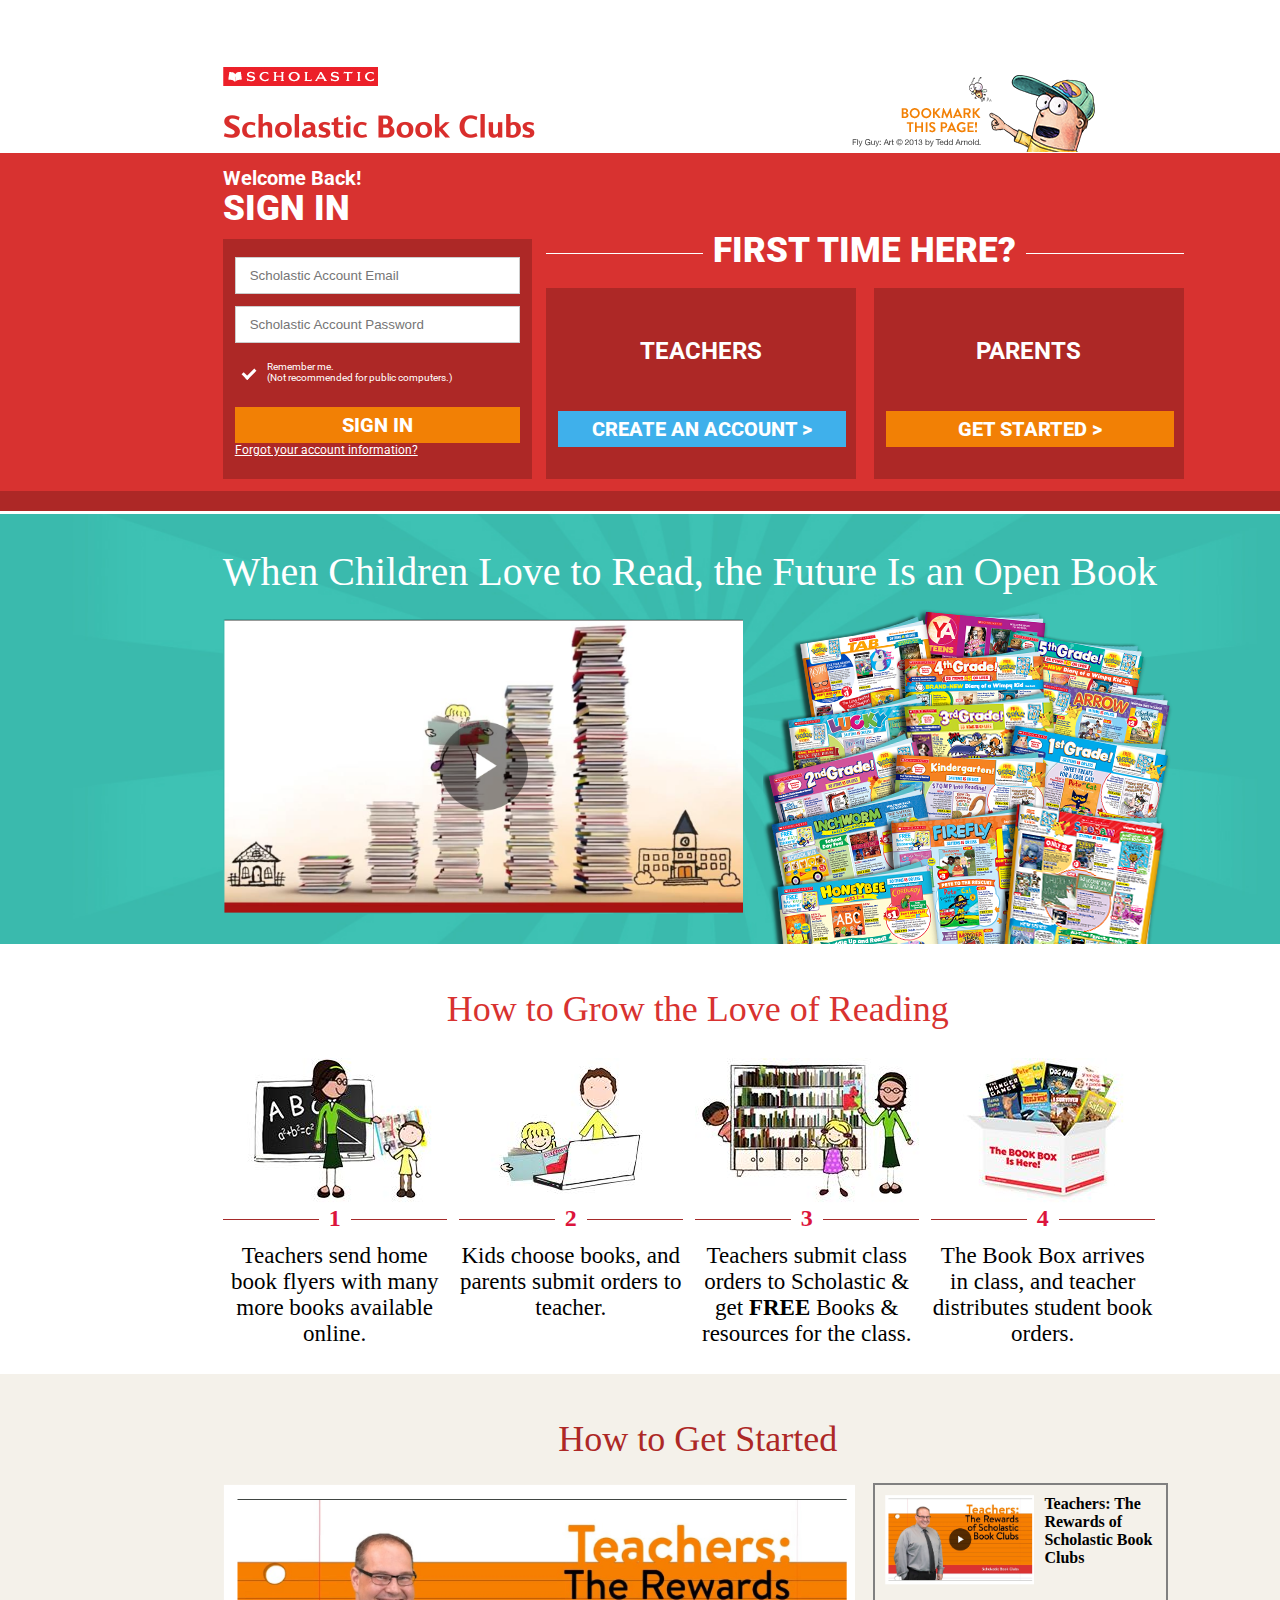
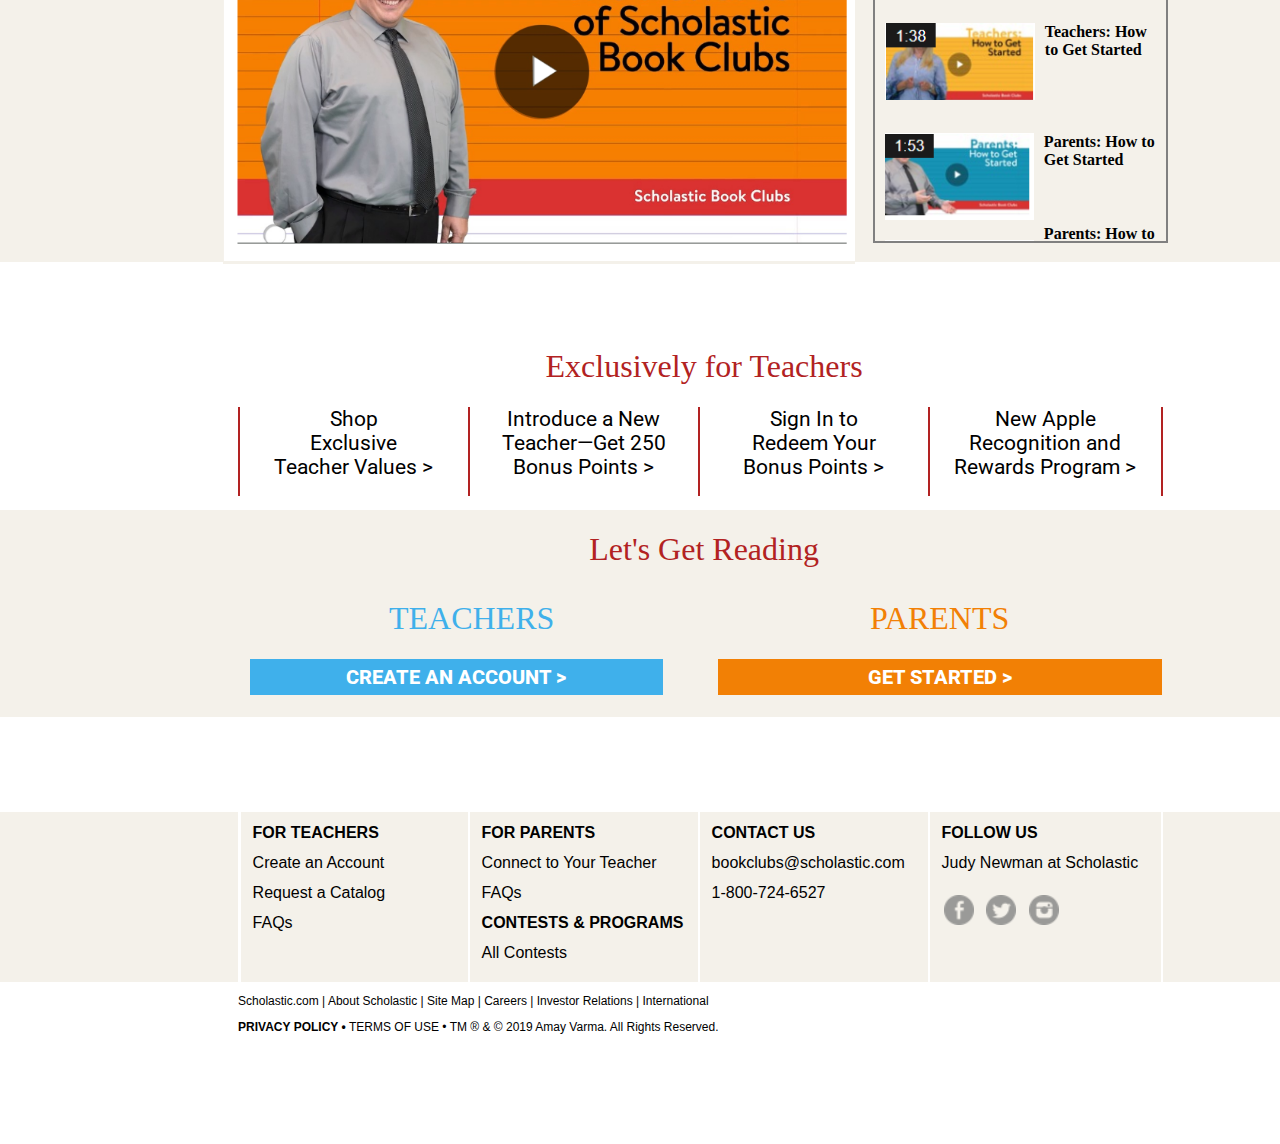
<file: replicate/index.html>
<!DOCTYPE html>
<html>
    <head>
        <link rel="shortcut icon" href="favicon.ico" type="image/x-icon" />   
        <link href="https://fonts.googleapis.com/css?family=Roboto&display=swap" rel="stylesheet">  
        <link rel="stylesheet" href="styles.css">
        <title> Scholastic Book Clubs | Children's Books for Parents and Teachers</title>
        <style>
        </style>
    </head>
    <body>
        
       <div class = "topwhiteborder">
            <img class = "schollogo" src = "scholastic.png"> 
            <img class = "scholfull" src = "scholasticfull.png">
            <img class = "flyguy" src = "flyguy.png">
        </div>
        <div class = "redsigninbox">
             <h1 style = "position:absolute;left:17.4%;top:0px;"> Welcome Back!</h1>
             <h1 style = "position:absolute;left:17.4%;font-size:35px; top:12px;"> <strong>SIGN IN</strong></h1> 
            <div class = "loginbox">
                    <div class="containerlogininput">
                            <input type="text" placeholder="Scholastic Account Email" name="uname" required>
                            <input type="password" placeholder="Scholastic Account Password" name="psw" required>
                            </label>
                    </div>
                    <label class="containerc">Remember me. <br> (Not recommended for public computers.)
                            <input type="checkbox" checked="checked">
                            <span class="checkmark"></span>
                          </label>
                     <div class="containerlogininput">
                                <button type="button" >SIGN IN</button>
                                <a href = "#" style = "text-decoration: underline;font-size:12px;color:white;"> Forgot your account information?</a>
                     </div>      
            
            <div class = "teacherbox">
                    <br><br><br> <h1 style = "text-align: center;font-size:24px;"> TEACHERS</h1>
                   
                    <div class="containerlogininput">
                            <button type="button" class = "button1" >CREATE AN ACCOUNT ></button>
                        </div>
                  
                </div>
                <div class = "firstsignin">
                    <h1 class = "hlinebefore" style="font-size: 35px;"><span class = "spanfirst"><strong> FIRST TIME HERE?</span> </strong></h1>
                </div>
            <div class = "parentbox">
                    <br><br><br> <h1 style = "text-align: center;font-size:24px;"> PARENTS</h1>
                    <div class="containerlogininput">
                        <button type="button" class = "button2" >GET STARTED ></button>
            
                    </div>
            </div>
           
        
        </div>
      

        </div>
        <div class = "bluebg">
            <div class = "containerbluebg"
            <h1 style = "font-size: 40px;color:white; font-weight: 100;text-align: left; margin-top: 34px;">When Children Love to Read, the Future Is an Open Book</h1>
            <img src = "booktower.png" style = "width: 520px;position:absolute; left:0px; bottom:30px;"></img>
            <img src = "bunchofbooks.png" style = "position:absolute; right:0px; bottom:0px;">
            </div>
        </div> 
        <div class = "howtogrow">
            <div class = "containerhowtogrow">
                <h1 style = "text-align: center; color:#d83230;font-size: 36px; font-weight:100;"> How to Grow the Love of Reading </h1>
                <div class = "container1">
                 <img src = "cont1.jpeg">
                 <h1 class = "hlinebefore1234" style="font-size: 24px; color:crimson;"><span><strong> 1</span> </strong></h1>
                 <p style = "text-align: center; font-size: 23px;">Teachers send home
                        book flyers with many
                        more books available
                        online.</p>
                <div class = "container2">
                        <img src = "cont2.jpeg">
                        <h1 class = "hlinebefore1234" style="font-size: 24px; color:crimson;"><span><strong> 2</span> </strong></h1>
                        <p style = "text-align: center; font-size: 23px;">Kids choose books,
                                and parents submit orders to teacher.</p>
                <div class = "container3">
                        <img src = "cont3.jpeg">
                        <h1 class = "hlinebefore1234" style="font-size: 24px; color:crimson;"><span><strong> 3</span> </strong></h1>
                        <p style = "text-align: center; font-size: 23px;">Teachers submit class
                                orders to Scholastic &
                                get <strong>FREE</strong> Books &
                                resources for the class.</p>
                <div class = "container4">
                        <img src = "cont4.jpeg">
                        <h1 class = "hlinebefore1234" style="font-size: 24px; color:crimson;"><span><strong> 4</span> </strong></h1>
                        <p style = "text-align: center; font-size: 23px;">The Book Box arrives
                                in class, and teacher
                                distributes student book
                                orders.
                </div>    
            </div>  
            </div> 
                </div>
            </div>
        </div>
        <div class = "howtostart">
            <div class = "containerstart">
                <h1 style = "color:#ad2826; font-size:36px; font-weight: 100; text-align:center;">How to Get Started </h1>
                <img src = "grinman.png" style = "height:380px;">
                <div class = "containerscroll">
                   
                        <a href = "#"><img src = "grinman.png" style = "margin: 10px; float:left; height:90px;"></a>
                    <p style = "margin: 10px; text-align: left; font-weight:bold;"> Teachers: The Rewards of Scholastic Book Clubs</p><br><br></img>
                    <a href = "#"> <img src = "pic2.png" style = "margin: 10px; float:left; height:77px;"></a>
                    <p style = "margin: 10px; text-align: left; font-weight:bold;"> Teachers: How to Get Started</p><br><br><br></brz></img>
                    <a href = "#"><img src = "pic3.png" style = "margin: 10px; float:left; height:87px; "></a>
                    <p style = "margin: 10px; text-align: left; font-weight:bold;"> Parents: How to Get Started</p><br> <br></img>
                    <a href = "#"><img src = "pic4.png" style = "margin: 10px; float:left; height:84px; "></a>
                    <p style = "margin: 10px; text-align: left; font-weight:bold;"> Parents: How to Easily Order Online</p><br><br><br></img>
                    <a href = "#"><img src = "pic5.png"  style = "margin: 10px; float:left; height:80px; "></a>
                    <p style = "margin: 10px; text-align: left; font-weight:bold;"> Teachers: How to Place a Class Order</p></img>
               </div>
            </div>
        </div>
        <div class = "exclusive">
           <div class = "xcontainer"> <h1 style = "font-weight: 100;color:firebrick; text-align:center; ">Exclusively for Teachers</h1>
                <div class = "shopcontainer">
                    <a href = "#"><p class = "pexclusive"> Shop</p>
                    <p class = "pexclusive"> Exclusive</p>
                    <p class = "pexclusive"> Teacher Values ></p></a>
                </div>  
                <div class = "introducecontainer">
                        <a href = "#"><p class = "pexclusive"> Introduce a New
                                Teacher—Get 250
                                Bonus Points > </p></a>
                </div>
                 <div class = "signincontainer">
                                <a href = "#"><p class = "pexclusive" style = "margin-left: 35px; margin-right:35px;"> Sign In to
                                        Redeem Your
                                        Bonus Points  > </p></a>
                </div>
                <div class = "applecontainer">
                     <a href = "#"><p class = "pexclusive" style = "margin-left: 22px; margin-right:22px;"> New Apple
                                           Recognition and
                                            Rewards Program  > </p></a>
                </div>         
            </div>
        </div>
        <div class = "started">
           <div class ="startcontainer">
            <h1 style = "font-weight: 100;color:firebrick; text-align:center;">
                    Let's Get Reading
            </h1>
            <div class = "teachcontainer">
                    <h1 style = "color: #3fb0eb; font-weight: 100; text-align:center; margin: 10px;">
                            TEACHERS        
                    </h1>
                    <div class="containerlogininput">
                         <button type="button" class = "button1" style = " position:static;" >CREATE AN ACCOUNT ></button>
                    </div>      
            </div>
            <div class = "parentcontainer">
            <h1 style = "color: #f28005; font-weight: 100;text-align:center; margin: 10px;">
                    PARENTS        
            </h1>
            <div class="containerlogininput">
                 <button type="button" style = " position:static;" >GET STARTED ></button>
            </div>  
          
            </div>
        </div>
        </div>
        <div class = "emptywhite">
        </div>
        <div class = "prefooter">
           <div class = "xcontainer additionaltoxcontainer"> 

             
            <div class = "shopcontainer additionaltocontainer" style = "border-left: 3px solid white;" >
               <a href = "#"> <p class = "preftxt"> <strong> FOR TEACHERS </strong></p>
                <p class = "preftxt plink">Create an Account</p>
                <p class = "preftxt plink">Request a Catalog</p>
                <p class = "preftxt plink">FAQs</p> </a>
            </div>
            <div class = "introducecontainer additionaltocontainer">
                    <a href = "#"> <p class = "preftxt"> <strong> FOR PARENTS </strong></p>
                        <p class = "preftxt plink">Connect to Your Teacher</p>
                        <p class = "preftxt plink">FAQs</p>
                        <p class = "preftxt "> <strong> CONTESTS & PROGRAMS </strong></p>
                        <p class = "preftxt plink">All Contests</p></a>
            </div>
            <div class = "signincontainer additionaltocontainer" >
                    <a href = "#"> <p class = "preftxt"> <strong> CONTACT US </strong></p>
                        <p class = "preftxt plink">bookclubs@scholastic.com</p>
                        <p class = "preftxt">1-800-724-6527</p></a>
                </div>
                <div class = "applecontainer additionaltocontainer" style = "border-right: 2px solid white;">
                        <a href = "#"> <p class = "preftxt"> <strong> FOLLOW US </strong></p>
                            <p class = "preftxt plink"> Judy Newman at Scholastic</p>
                            <img src = "smedia.png"  style = "margin: 8px;" >    
                        </a>

                    </div>
                </div>
            </div>   
        </div>
        <div class = "foot">   
           <a href = "#"><p class = "preftxt plink" style = "margin-left: 18.6%; font-size: 12px;">Scholastic.com    |  About Scholastic    |    Site Map    |    Careers    |    Investor Relations  |    International </p></a> 
           <a href = "#"><p class = "preftxt plink" style = "margin-left: 18.6%; font-size: 12px;"><pr><strong>PRIVACY POLICY • </strong>TERMS OF USE • TM ® & © 2019 Amay Varma. All Rights Reserved.</pr> </p></a> 
        </div>
    </body>
    
</html>
</file>
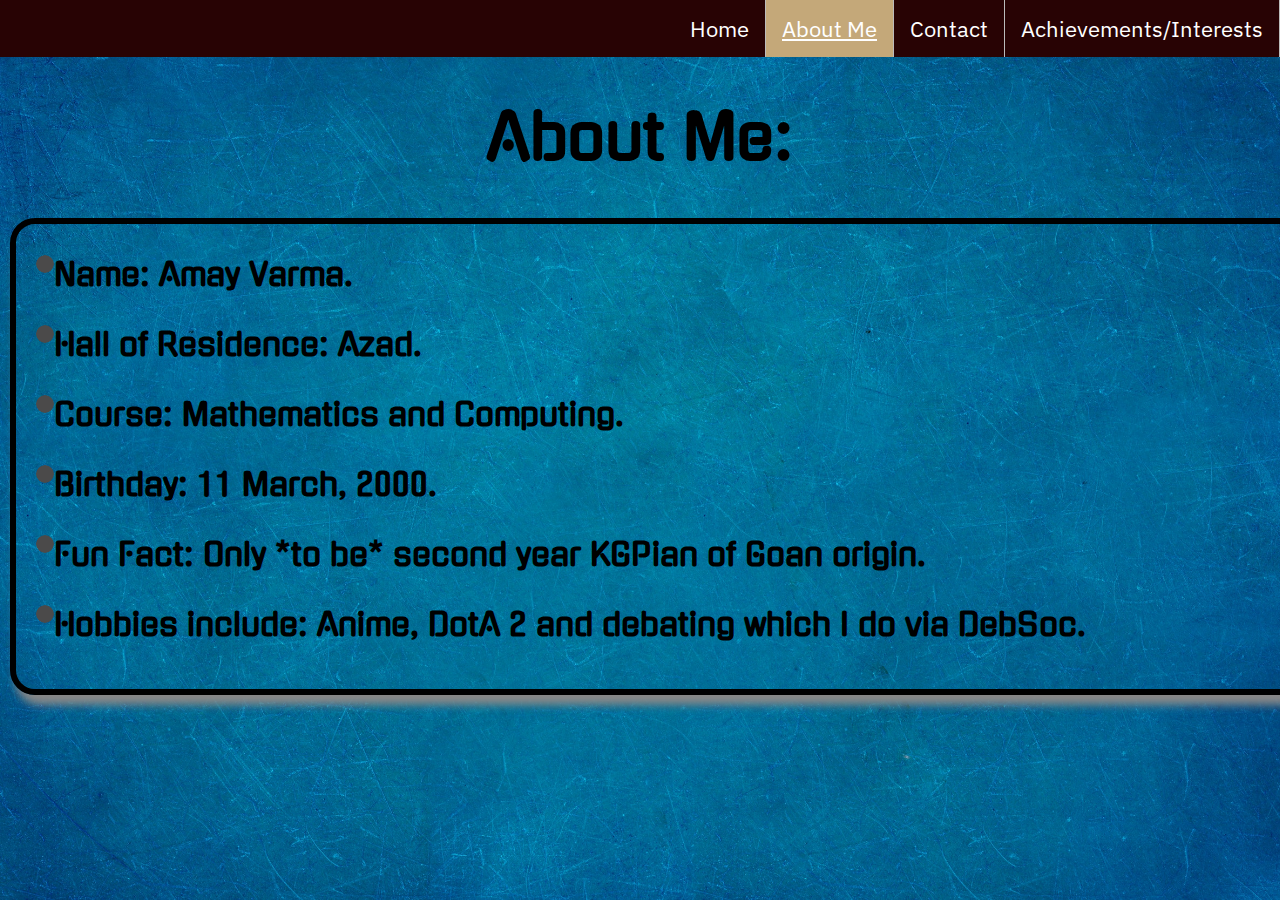
<file: about.html>
<!DOCTYPE html>
<html>
<head>
<link href="https://fonts.googleapis.com/css?family=IBM+Plex+Mono:400,400i|IBM+Plex+Sans+Condensed:400,400i|IBM+Plex+Sans:100,100i,400,400i,700,700i|IBM+Plex+Serif:400,400i" rel="stylesheet">
<link href="https://fonts.googleapis.com/css?family=Gugi" rel="stylesheet">
<style>
.div1 {
  width: 1300px;
  height: 465px;
   box-shadow: 5px 10px 8px #888888;
  border: 6px solid black; 
  border-radius: 25px;
  margin:10px;
}
ul.a {
  list-style-type: circle;
}
img {
  border-radius: 100%;
  float:left;
}
body
{
	font-family: 'Gugi', cursive;
	font-size: 50px;
	color: #000000;
	float:right
	text-align: center;
}
ul {
  list-style-type: none;
  margin: 0;
  padding: 0;
  overflow: hidden;
  background-color: #280304;
}
.active {
  background-color: #c4a879;
   text-decoration: underline;
}
li {
  float:right;
  border-right:1px solid #bbb;
}

li a {
  font-family: 'IBM Plex Sans', sans-serif;
  display: block;
  color: white;
  text-align: center;
  padding: 14px 16px;
  text-decoration: none;
  font-size: 22px;
}

li a:hover {
  font-family: 'IBM Plex Sans', sans-serif;
  font-size: 23px;
  underline;
  background-color: #47476b;
}
body, html {
  height: 100%;
  font-size:31px;
	
  margin: 0;
}
p {

  margin-left: 20px;
  margin-right: 20px;
  
}
.bg {
  background-image: url("beach.jpg");
  height: 100%;
  background-position: center;
  background-repeat: no-repeat;
  background-size: cover;
}
	
</style>
</head>
<body>
<div class="bg">
<ul>
  
 
  
  <li><a href="achieve.html">Achievements/Interests</a></li>
  <li><a href="contact.html">Contact</a></li>
  <!--<li><a  href="academics.html">Academics</a></li>!-->
  <li><a class="active" href="about.html">About Me</a></li>
  <li><a href="index.html" >Home</a></li>  
  <br>
</ul>
<h1> <strong><center> About Me:</h1></center></strong>
<div class = "div1">
<p> <img src = "circle-cropped.png" style="width:18px;height:18px;"> <strong>Name: <underline>Amay Varma.</underline> </strong></p>
<p> <img src = "circle-cropped.png" style="width:18px;height:18px;"> <strong>Hall of Residence: <underline>Azad.</underline> </strong></p>
<p> <img src = "circle-cropped.png" style="width:18px;height:18px;"> <strong>Course: <underline>Mathematics and Computing.</underline> </strong></p>
<p> <img src = "circle-cropped.png" style="width:18px;height:18px;"> <strong>Birthday: <underline>11 March, 2000.</underline> </strong></p>
<p> <img src = "circle-cropped.png" style="width:18px;height:18px;"> <strong>Fun Fact: <underline>Only *to be* second year KGPian of  Goan origin.</underline> </strong></p>
<p> <img src = "circle-cropped.png" style="width:18px;height:18px;"> <strong>Hobbies include: Anime, DotA 2 and debating which I do via DebSoc.</strong></p>
 </div>
</div>
</body>
</html>
</file>
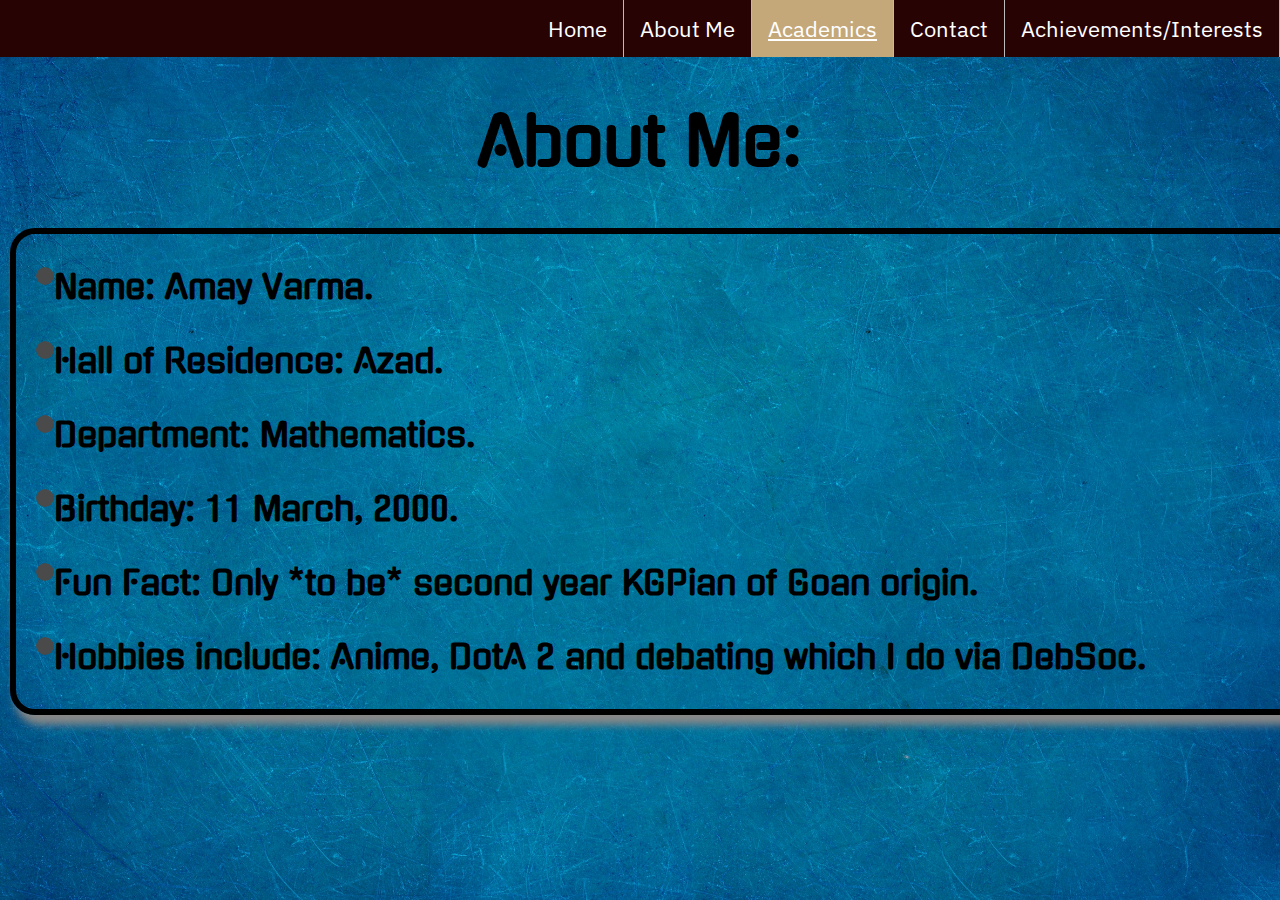
<file: academics.html>
<!DOCTYPE html>
<html>
<head>
<link href="https://fonts.googleapis.com/css?family=IBM+Plex+Mono:400,400i|IBM+Plex+Sans+Condensed:400,400i|IBM+Plex+Sans:100,100i,400,400i,700,700i|IBM+Plex+Serif:400,400i" rel="stylesheet">
<link href="https://fonts.googleapis.com/css?family=Gugi" rel="stylesheet">
<style>
.zoom {
  padding: 50px;
  background-color: green;
  transition: transform .2s;
  width: 200px;
  height: 200px;
  margin: 0 auto;
}

.zoom:hover {
  -ms-transform: scale(1.5); /* IE 9 */
  -webkit-transform: scale(1.5); /* Safari 3-8 */
  transform: scale(1.5); 
}
.div1 {
  width: 1300px;
  height: 475px;
   box-shadow: 5px 10px 8px #888888;
  border: 6px solid black; 
  border-radius: 25px;
  margin:10px;
}
ul.a {
  list-style-type: circle;
}
img {
  border-radius: 100%;
  float:left;
}
body
{
	font-family: 'Gugi', cursive;
	font-size: 50px;
	color: #000000;
	float:right
	text-align: center;
}
ul {
  list-style-type: none;
  margin: 0;
  padding: 0;
  overflow: hidden;
  background-color: #280304;
}
.active {
  background-color: #c4a879;
   text-decoration: underline;
}
li {
  float:right;
  border-right:1px solid #bbb;
}

li a {
  font-family: 'IBM Plex Sans', sans-serif;
  display: block;
  color: white;
  text-align: center;
  padding: 14px 16px;
  text-decoration: none;
  font-size: 22px;
}

li a:hover {
  font-family: 'IBM Plex Sans', sans-serif;
  font-size: 23px;
  underline;
  background-color: #47476b;
}
body, html {
  height: 100%;
  font-size:33px;
	
  margin: 0;
}
p {

  margin-left: 20px;
  margin-right: 20px;
  
}
.bg {
  background-image: url("beach.jpg");
  height: 100%;
  background-position: center;
  background-repeat: no-repeat;
  background-size: cover;
}
	
</style>
</head>
<body>
<div class="bg">
<ul>
  
 
  
  <li><a href="#news">Achievements/Interests</a></li>
  <li><a href="contact.html">Contact</a></li>
  <li><a  class="active"  href="academics.html">Academics</a></li>
  <li><a href="about.html">About Me</a></li>
  <li><a href="index.html" >Home</a></li>  
  <br>
</ul>
<h1> <strong><center> About Me:</h1></center></strong>
<div class = "div1">
<p> <img src = "circle-cropped.png" style="width:18px;height:18px;"> <strong>Name: <underline>Amay Varma.</underline> </strong></p>
<p> <img src = "circle-cropped.png" style="width:18px;height:18px;"> <strong>Hall of Residence: <underline>Azad.</underline> </strong></p>
<p> <img src = "circle-cropped.png" style="width:18px;height:18px;"> <strong>Department: <underline>Mathematics.</underline> </strong></p>
<p> <img src = "circle-cropped.png" style="width:18px;height:18px;"> <strong>Birthday: <underline>11 March, 2000.</underline> </strong></p>
<p> <img src = "circle-cropped.png" style="width:18px;height:18px;"> <strong>Fun Fact: <underline>Only *to be* second year KGPian of  Goan origin.</underline> </strong></p>
<p> <img src = "circle-cropped.png" style="width:18px;height:18px; class="zoom"> <strong>Hobbies include: Anime, DotA 2 and debating which I do via DebSoc.</strong></p>
 </div>
</div>
</body>
</html>
</file>
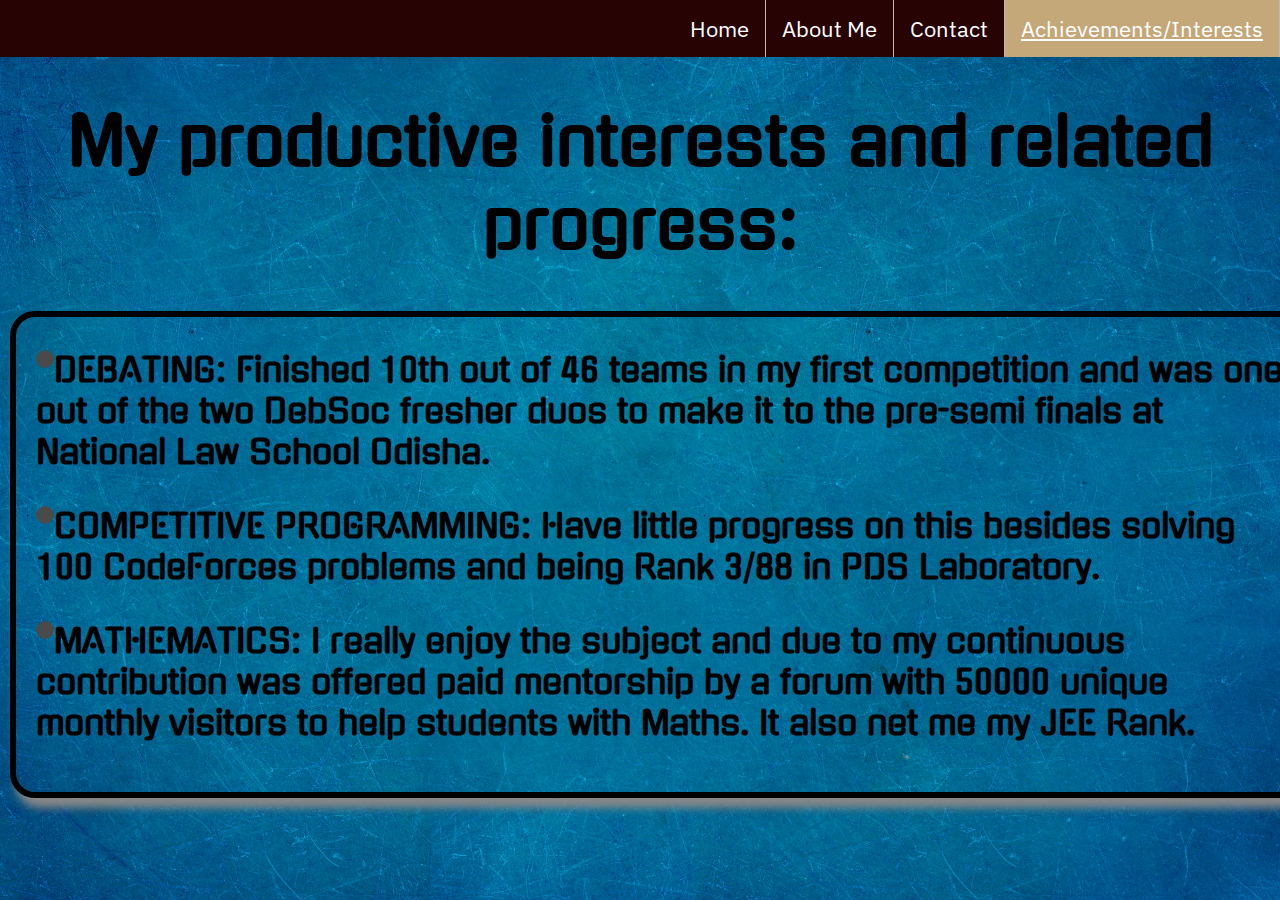
<file: achieve.html>
<!DOCTYPE html>
<html>
<head>
<link href="https://fonts.googleapis.com/css?family=IBM+Plex+Mono:400,400i|IBM+Plex+Sans+Condensed:400,400i|IBM+Plex+Sans:100,100i,400,400i,700,700i|IBM+Plex+Serif:400,400i" rel="stylesheet">
<link href="https://fonts.googleapis.com/css?family=Gugi" rel="stylesheet">
<style>

.div1 {
  width: 1300px;
  height: 475px;
   box-shadow: 5px 10px 8px #888888;
  border: 6px solid black; 
  border-radius: 25px;
  margin:10px;
}
ul.a {
  list-style-type: circle;
}
img {
  border-radius: 100%;
  float:left;
}
body
{
	font-family: 'Gugi', cursive;
	font-size: 50px;
	color: #000000;
	float:right
	text-align: center;
}
ul {
  list-style-type: none;
  margin: 0;
  padding: 0;
  overflow: hidden;
  background-color: #280304;
}
.active {
  background-color: #c4a879;
   text-decoration: underline;
}
li {
  float:right;
  border-right:1px solid #bbb;
}

li a {
  font-family: 'IBM Plex Sans', sans-serif;
  display: block;
  color: white;
  text-align: center;
  padding: 14px 16px;
  text-decoration: none;
  font-size: 22px;
}

li a:hover {
  font-family: 'IBM Plex Sans', sans-serif;
  font-size: 23px;
  underline;
  background-color: #47476b;
}
body, html {
  height: 100%;
  font-size:33px;
	
  margin: 0;
}
p {

  margin-left: 20px;
  margin-right: 20px;
  
}
.bg {
  background-image: url("beach.jpg");
  height: 100%;
  background-position: center;
  background-repeat: no-repeat;
  background-size: cover;
}
	
</style>
</head>
<body>
<div class="bg">
<ul>
  
 
  
  <li><a class="active" href="achieve.html">Achievements/Interests</a></li>
  <li><a href="contact.html">Contact</a></li>
   <!--<li><a  href="academics.html">Academics</a></li>!-->
  <li><a href="about.html">About Me</a></li>
  <li><a href="index.html" >Home</a></li>  
  <br>
</ul>
<h1> <strong><center> My productive interests and related progress:</h1></center></strong>
<div class = "div1">
<p> <img src = "circle-cropped.png" style="width:18px;height:18px;"> <strong>DEBATING: Finished 10th out of 46 teams in my first competition and was one out of the two DebSoc fresher duos to make it to the pre-semi finals at National Law School Odisha. </strong></p>
<p> <img src = "circle-cropped.png" style="width:18px;height:18px;"> <strong>COMPETITIVE PROGRAMMING: Have little progress on this besides solving 100 CodeForces problems and being Rank 3/88 in PDS Laboratory.</strong></p>
<p> <img src = "circle-cropped.png" style="width:18px;height:18px;"> <strong>MATHEMATICS: I really enjoy the subject and due to my continuous contribution was offered paid mentorship by a forum with 50000 unique monthly visitors to help students with Maths. It also net me my JEE Rank.</strong></p>

 </div>
</div>
</body>
</html>
</file>
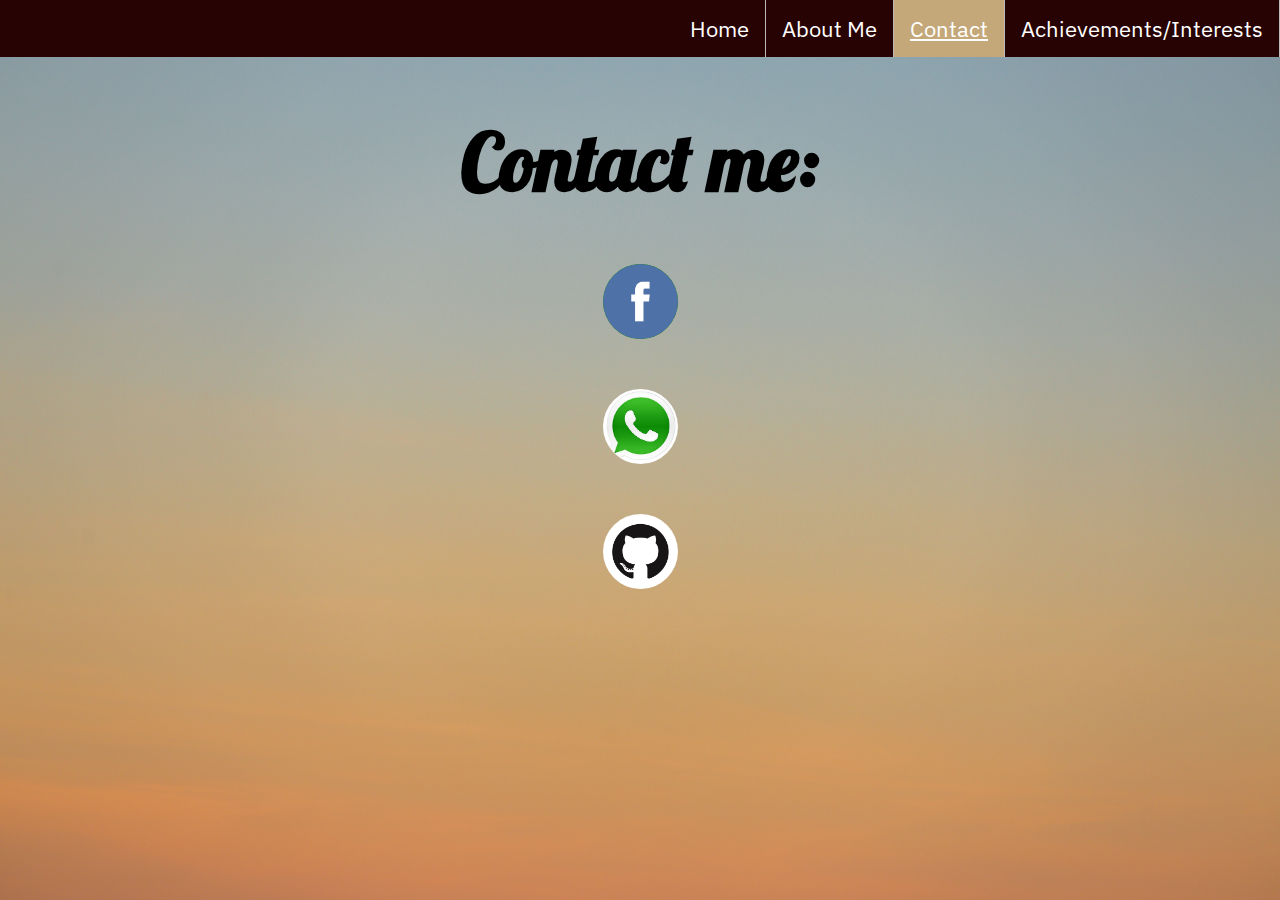
<file: contact.html>
<!DOCTYPE html>
<html>
<head>
<link href="https://fonts.googleapis.com/css?family=IBM+Plex+Mono:400,400i|IBM+Plex+Sans+Condensed:400,400i|IBM+Plex+Sans:100,100i,400,400i,700,700i|IBM+Plex+Serif:400,400i" rel="stylesheet">
<link href="https://fonts.googleapis.com/css?family=Lobster" rel="stylesheet">
<style>
.zoom {
  padding: 0px;
  background-color: green;
  transition: transform .2s;
  width: 75px;
  height: 75px;
  margin: 0 auto;
}

.zoom:hover {
  -ms-transform: scale(1.5); /* IE 9 */
  -webkit-transform: scale(1.5); /* Safari 3-8 */
  transform: scale(1.5); 
}
.div1 {
  width: 10px;
  height: 10px;
  border: 3px solid blue; 
}

img {
  border-radius: 50%;
   display: block;
  margin-left: auto;
  margin-right: auto;
}
body
{
	font-family: 'Lobster', cursive;
	font-size: 40px;
	float:right
	text-align: center;
}
.center {
  display: block;
  margin-left: auto;
  margin-right: auto;
  width: 50%;
}
ul {
  list-style-type: none;
  margin: 0;
  padding: 0;
  overflow: hidden;
  background-color: #280304;
}
.active {
  background-color: #c4a879;
   text-decoration: underline;
}
li {
  float:right;
  border-right:1px solid #bbb;
}

li a {
  font-family: 'IBM Plex Sans', sans-serif;
  display: block;
  color: white;
  text-align: center;
  padding: 14px 16px;
  text-decoration: none;
  font-size: 22px;
}

li a:hover {
  font-family: 'IBM Plex Sans', sans-serif;
  font-size: 23px;
  underline;
  background-color: #47476b;
}
body, html {
  height: 100%;
	
  margin: 0;
}

.bg {
  background-image: url("bg.jpg");
  height: 100%;
  background-position: center;
  background-repeat: no-repeat;
  background-size: cover;
}
	
</style>
</head>
<body>
<div class="bg">
<ul>
  
  <li><a href="achieve.html">Achievements/Interests</a></li>
  <li><a class="active" href="contact.html">Contact</a></li>
   <!--<li><a  href="academics.html">Academics</a></li>!-->
  <li><a href="about.html">About Me</a></li>
  <li><a  href="index.html" >Home</a></li>  
</ul>
<h1> <center>Contact me:</center></h1>
<a href = "https://www.facebook.com/FoG856"><img src = "fb.png" class = "zoom" class ="center" style="width:75px;height:75px;" >
<br>
<a href = "https://wa.me/918698155939"><img src = "wapp.jpg" class = "zoom" class ="center" style="width:75px;height:75px;" >
<br>
<a href = "https://github.com/fog856"><img src = "github.png"  class = "zoom" class ="center" style="width:75px;height:75px;" >
</div>
</body>
</html>
</file>
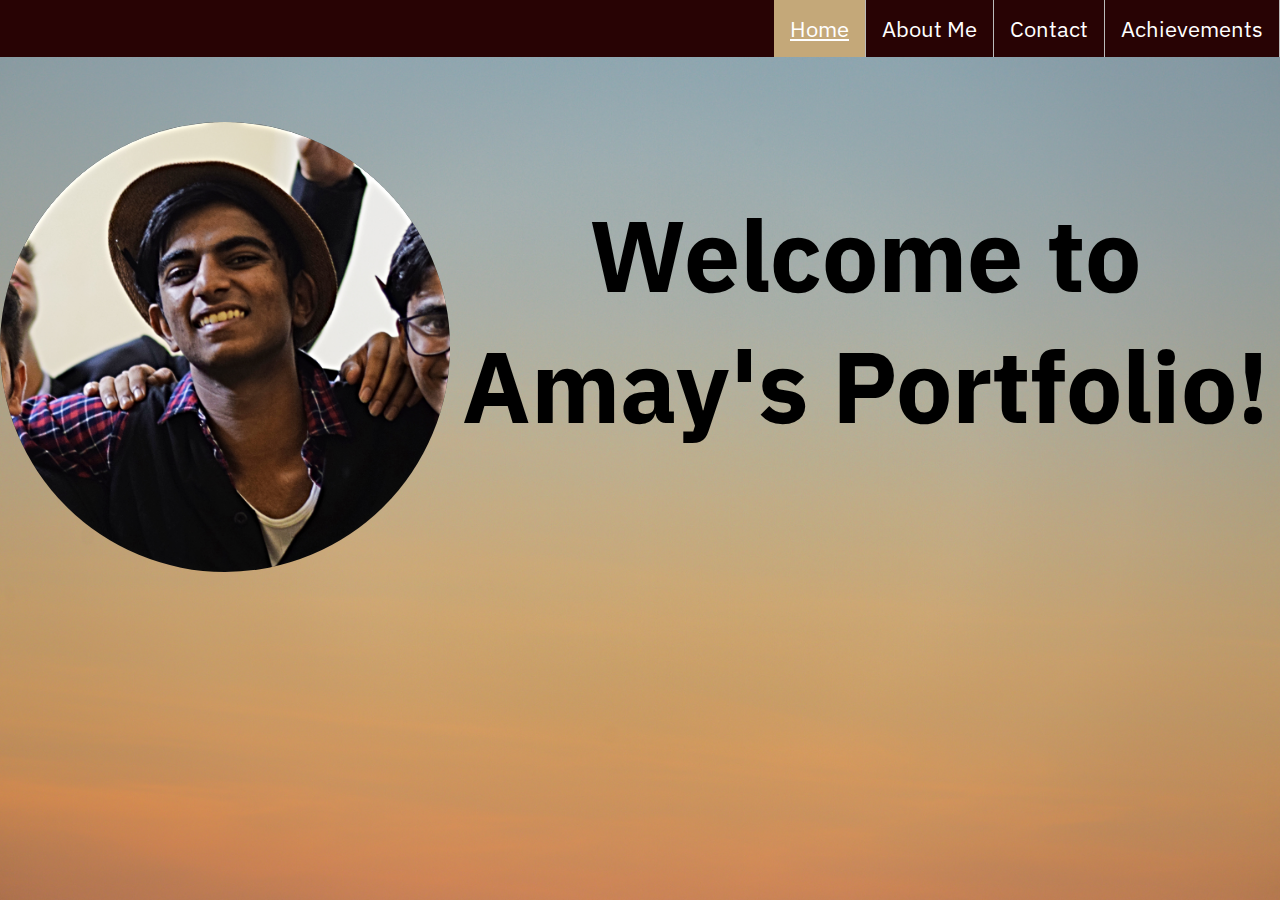
<file: home.htm>
<!DOCTYPE html>
<html>
<head>
<link href="https://fonts.googleapis.com/css?family=IBM+Plex+Mono:400,400i|IBM+Plex+Sans+Condensed:400,400i|IBM+Plex+Sans:100,100i,400,400i,700,700i|IBM+Plex+Serif:400,400i" rel="stylesheet">
<style>
img {
  border-radius: 50%;
  float:left;
}
body
{
	font-family: 'IBM Plex Sans', sans-serif;
	font-size: 50px;
	text-align: center;
}
ul {
  list-style-type: none;
  margin: 0;
  padding: 0;
  overflow: hidden;
  background-color: #280304;
}
.active {
  background-color: #c4a879;
   text-decoration: underline;
}
li {
  float:right;
  border-right:1px solid #bbb;
}

li a {
  display: block;
  color: white;
  text-align: center;
  padding: 14px 16px;
  text-decoration: none;
  font-size: 22px;
}

li a:hover {
  font-family: Arial;
  font-size: 23px;
  underline;
  background-color: #47476b;
}
body, html {
  height: 100%;
	
  margin: 0;
}

.bg {
  background-image: url("bg.jpg");
  height: 100%;
  background-position: center;
  background-repeat: no-repeat;
  background-size: cover;
}
	
</style>
</head>
<body>
<div class="bg">
<ul>
  
  <li><a href="#news">Achievements</a></li>
  <li><a href="#contact">Contact</a></li>
  <li><a href="#about ">About Me</a></li>
  <li><a class="active" href="#home" >Home</a></li>  
</ul>
<br>
<img src="final2.jpg" style = "width:450px;height:450px;">
 <h1><strong> Welcome to Amay's Portfolio!  </h1></strong>
</div>
</body>
</html>
</file>
<file: replicate/styles.css>
* {
    -webkit-box-sizing: border-box;
       -moz-box-sizing: border-box;
            box-sizing: border-box;
  }
body {
    margin: 0px;
    padding: 0px;
    border: 0px;
}

a
{
    text-decoration: none;
}
a:hover {
    color: yellow;
  }
  .plink:hover
  {
      color: orange;
  }
.feedback
{
    position: -webkit-sticky; /* Safari */
    position: sticky;
    top:0;
    width:200px;
    height: 200px;
    background-color: yellow;
    
}
.containerlogininput {
    padding: 12px;
  }
  .containerc {
    display: block;
    position: relative;
    padding-left: 44px;
    margin-bottom: 12px;
    cursor: pointer;
    font-size: 10px;
    -webkit-user-select: none;
    -moz-user-select: none;
    -ms-user-select: none;
    user-select: none;
  }
  .containerc input {
    position: absolute;
    opacity: 0;
    cursor: pointer;
    height: 0;
    width: 0;
  }
  
  .checkmark {
    position: absolute;
    top: 0;
    left: 13px;
    height: 25px;
    width: 25px;
    background-color: #eee;
  }
  
  .containerc input:checked ~ .checkmark {
    background-color: #ad2826;
  }
  

  .checkmark:after {
    content: "";
    position: absolute;
    display: none;
  }
  
  .containerc input:checked ~ .checkmark:after {
    display: block;
  }
  
  .containerc .checkmark:after {
    left: 9px;
    top: 5px;
    width: 5px;
    height: 10px;
    border: solid white;
    border-width: 0 3px 3px 0;
    -webkit-transform: rotate(45deg);
    -ms-transform: rotate(45deg);
    transform: rotate(45deg);
  }
.topwhiteborder{
    width: 100%;
    height: 153px;
    background-color: white;
    padding: 0px;
    margin: 0px;
    position: relative;
}
.schollogo
{
    position:absolute;
    left: 17.4%;
    top: 67px;
}
.scholfull
{
    position:absolute;
    left: 17.4%;
    top: 111px;
}
.flyguy
{
    position: absolute;
    left : 66.5%;
    top: 75px;

}
.redsigninbox
{
    position: relative;
    width: 100%;
    height: 358px;
    color: white;
    font-family: 'Roboto', sans-serif;
    font-weight: 400;
    font-size: 10px;
    background-color:#d83230;
    padding: 0px;
    margin: 0px;
    border-bottom: 20px solid #ad2826;
}
.loginbox
{
    position: absolute;
    height: 240px;
    width: 309px;
    top: 86px;
    left: 17.4%;
    background-color: #ad2826;
}
.teacherbox
{
    position: absolute;
    height: 191px;
    width: 310px;
    bottom: 0px;
    left: 323px;
    background-color: #ad2826;
}
.firstsignin
{
    position: absolute;
    height: 45px;
    width: 638px;
    top: 0px;
    left: 323px;
    background-color: #d83230;
}
.parentbox
{
    position: absolute;
    height: 191px;
    width: 310px;
    bottom: 0px;
    left: 651px;
    background-color: #ad2826;
}

input[type=text], input[type=password] {
    width: 100%;
    padding: 10px 14px;
    margin: 6px 0;
    display: inline-block;
    border: 1px solid #ccc;
    box-sizing: border-box;
  }
  button {
    background-color: #f28005;
    color: white;
    font-family: 'Roboto', sans-serif;
    font-weight: 800;
    font-size: 20px;
    padding: 6px 0px;
    margin: 0px 0;
    border: none;
    cursor: pointer;
    width: 100%;
  }
  button:hover {
    background-color:  #f64f1c;
  }
  .button1
  {
    position:absolute;
    top: 123px;
    background-color: #3fb0eb;
    text-align: center;
    width:93%;
  }
  .button1:hover
  {
      background-color: #3197db;
  }
  .button2
  {
    position:absolute;
    top: 123px;
    background-color: #f28005;
    text-align: center;
    width:93%;
  }
  .hlinebefore
  {
    width:100%; text-align:center; border-bottom: 1px solid white; line-height:0.1em; margin:10px 0 20px;
  }
  .hlinebefore1234
  {
    width:100%; text-align:center; border-bottom: 1px solid brown; line-height:0.1em; margin:10px 0 20px;
  }
  h1 span { 
      background:white; padding:0 10px; }
.spanfirst
{
          background: #d83230;
          padding: 0 10px;
}

 .bluebg{
        width: 100%;
        height: 430px;
        background-color: rebeccapurple;
        padding: 0px;
        margin: 0px;
        margin-top: 3px;
        background-image: url("bgscho.jpg");
        background-repeat: no-repeat;
        background-position:center;
        background-size:cover;
        position: relative;
}
.containerbluebg
{
    position: absolute;
    width: 950px;

    margin: 0%;
    padding: 0px;
    height: 396px;
    left: 17.4%;
}
.howtogrow
{
    width: 100%;
    height: 430px;
    background-color: white;
    padding: 0px;
    margin: 0px;
    position: relative;
}
.containerhowtogrow
{
    position: absolute;
    width: 950px;
    margin: 0%;
    margin-top: 20px;
    padding: 0px;
    height: 409px;
    left: 17.4%;
}
.container1
{
    background-color:white;
    width:224px;
    height:280px;
    left: 0px;
    bottom:35px;
    position: absolute;
}
.container2
{
    background-color:white;
    width:224px;
    height:280px;
    left: 236px;
    bottom:0px;
    position: absolute;
}
.container3
{
    background-color:white;
    width:224px;
    height:280px;
    left: 236px;
    bottom:0px;
    position: absolute;
}
.container4
{
    background-color:white;
    width:224px;
    height:280px;
    left: 236px;
    bottom:0px;
    position: absolute;
}
.howtostart
{
    width: 100%;
    height: 488px;
    background-color: #f4f1ea;
    padding: 0px;
    margin: 0px;
    position: relative;
}
.containerstart
{
    position: absolute;
    width: 950px;
    margin: 0%;
    margin-top: 20px;
    padding: 0px;
    height: 449px;
    left: 17.4%;
}
.containerscroll
{
    border: 2px solid gray;
    position: absolute;
    left: 650px;
    width: 295px;
    height: 360px;
    bottom: 0px;
    overflow: scroll;
    
}
.exclusive{
    width: 100%;
    height: 248px;
  
    padding: 0px;
    margin: 0px;
    position: relative;
}
.xcontainer
{
    
    width: 933px;
    height: 248px;
    margin:20px;
    margin-top: 65px;
    position: absolute;
    left: 17%;
    top: 0px;
}
.shopcontainer
{
    position:absolute;
    
    width:230px;
    height: 89px;  
    border-left: 2px solid firebrick;
}
.introducecontainer
{
    position:absolute;
   
    width:230px;
    height: 89px;  
    left: 230px;
    border-left: 2px solid firebrick;
}
.signincontainer
{
    position:absolute;
    
    width:230px;
    height: 89px;  
    left: 460px;
    border-left: 2px solid firebrick;
}
.applecontainer
{
    position:absolute;
    
    width:235px;
    height: 89px;  
    left: 690px;
    border-left: 2px solid firebrick;
    border-right: 2px solid firebrick;
}
.pexclusive
{
    font-size: 21px;
    text-align: center;
    color:black;
    font-family: Roboto;
    padding: 0px;
    margin: 0px;
    margin-left: 20px;
    margin-right: 20px;
}
.started
{
    width: 100%;
    height: 207px;
    padding: 0px;
    margin: 0px;
    position: relative;
    font-family: Roboto;
    font-family: bold;
    background-color: #f4f1ea;
   
}
.startcontainer
{
    width: 933px;
    height: 205px;
    margin:20px;
    margin-top: 0px;
    position: absolute;
    left: 17%;
    top: 0px;
    

}
.teachcontainer
{
    width: 468px;
    height: 119px;
  
    position:absolute;
}
.parentcontainer
{
    width: 468px;
    height: 119px;
    left:468px;
    
    position:absolute;
}
.emptywhite{
    width: 100%;
    height: 95px;
    padding: 0px;
    margin: 0px;
    background-color:white;
    position: relative;
}
.prefooter{
    width: 100%;
    height: 170px;
    padding: 0px;
    margin: 0px;
    background-color:#f4f1ea;
    position: relative;
}
.additionaltoxcontainer
{
    margin-top:0px;
   
    height:170px;
}
.additionaltocontainer
{
    
    border-left: 2px solid white;
    height:170px;
    margin:0px;
    position:absolute;
    top: 0px;
    padding:0px;
}
.preftxt
{
    font-family: Helvetica;
    text-align: left;
    margin: 12px;
    font-size: 16px;
    color:black;
}

.foot{
    width: 100%;
    height: 150px;
    padding: 0px;
    margin: 0px;
    background-color:white;
    position: relative;
}
</file>
